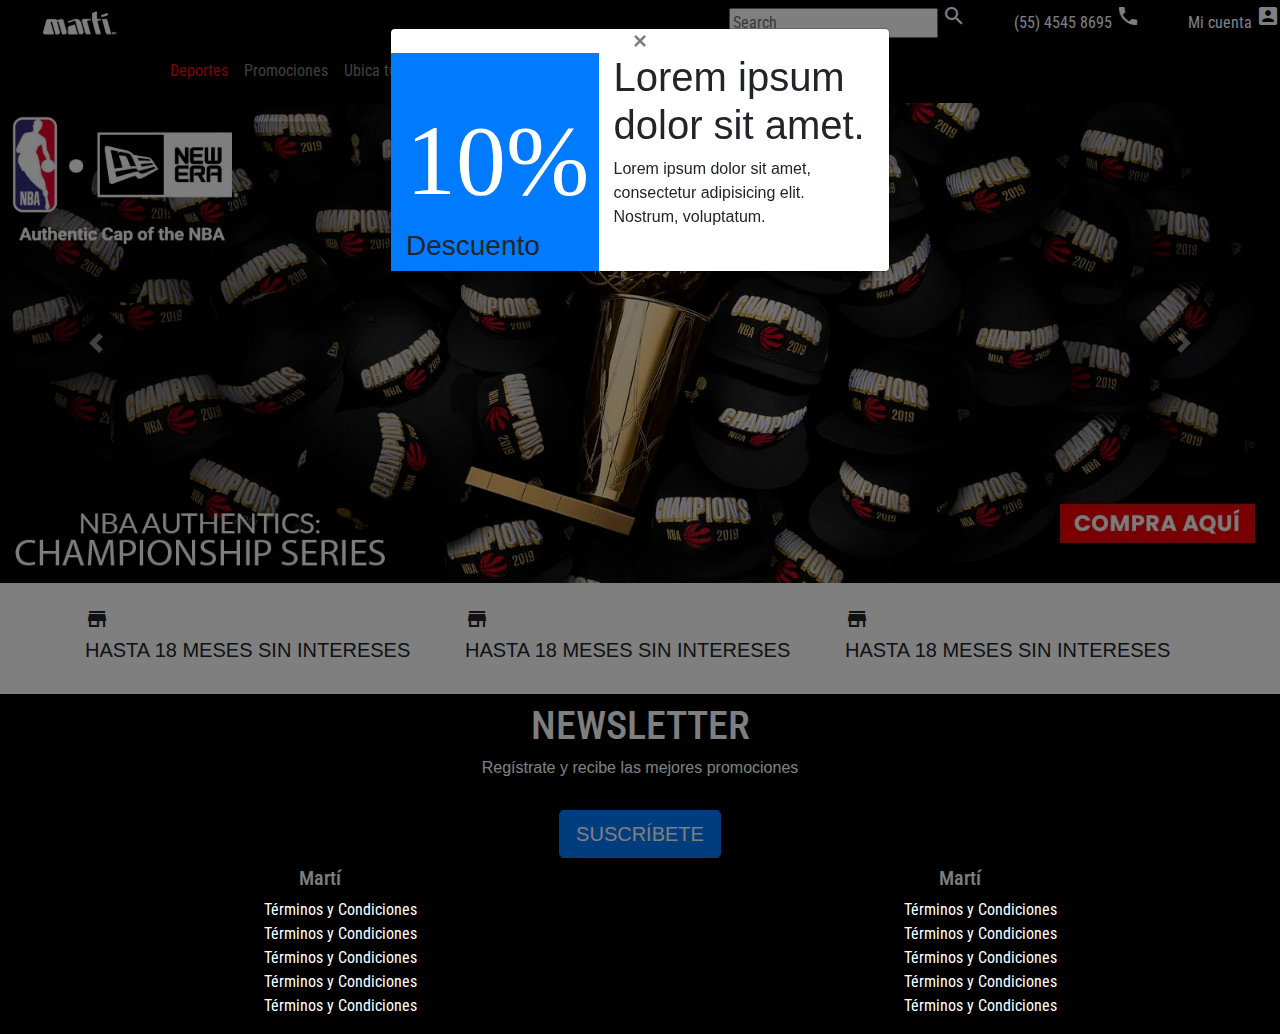
<file: index.html>
<!DOCTYPE html>
<html lang="en">
<head>
	<meta charset="UTF-8">
	<meta name="viewport" content="width=device-width, initial-scale=1, shrink-to-fit=no">
	<title>Bootstrap</title>
	<link rel="stylesheet" href="css/bootstrap.min.css">
	<link rel="stylesheet" href="css/styles.css">
	<!-- fonts -->
	<link href="https://fonts.googleapis.com/css?family=Roboto+Condensed&display=swap" rel="stylesheet">
	<!-- icons -->
	<link href="https://fonts.googleapis.com/icon?family=Material+Icons" rel="stylesheet">
</head>
<body>
	<header>
		<!-- Nav -->
		<ul class="nav justify-content-end text-white">
			<li class="nav-item ml-5 mt-1">
				<input class="d-none d-md-inline" type="text" placeholder="Search">
				<i class="material-icons">search</i>
			</li>
			<li class="nav-item ml-5 mt-1">
				<span  class="d-none d-md-inline">(55) 4545 8695</span>
				<i class="material-icons">call</i>
			</li>
			<li class="nav-item ml-5 mt-1">
				<span  class="d-none d-md-inline">Mi cuenta</span>
				<i class="material-icons">account_box</i>
			</li>
		</ul>
		<!-- Navbar -->
		<nav class="navbar navbar-expand-lg navbar-dark">
			<a class="navbar-brand" href="#">
				<img src="img/logo.png" alt="Logo">
			</a>
			<button class="navbar-toggler" type="button" data-toggle="collapse" data-target="#navbarNav" aria-controls="navbarNav" aria-expanded="false" aria-label="Toggle navigation">
				<span class="navbar-toggler-icon"></span>
			</button>
			<div class="collapse navbar-collapse" id="navbarNav">
				<ul class="navbar-nav">
					<li class="nav-item active">
						<a class="nav-link" href="deportes.html">Deportes <span class="sr-only">(current)</span></a>
					</li>
					<li class="nav-item">
						<a class="nav-link" href="promociones.html">Promociones</a>
					</li>
					<li class="nav-item">
						<a class="nav-link" href="ubica.html">Ubica tu tienda</a>
					</li>
				</ul>
			</div>
		</nav>
	</header>
	<main>
		<!-- modal -->
		<!-- Modal -->
		<div id="myModal" class="modal fade" id="staticBackdrop" data-backdrop="static" tabindex="-1" role="dialog" aria-labelledby="staticBackdropLabel" aria-hidden="true">
		  <div class="modal-dialog" role="document">
		    <div class="modal-content">
		    	<button type="button" class="close" data-dismiss="modal" aria-label="Close">
		          <span aria-hidden="true">&times;</span>
		        </button>
		     	<div class="container-fluid">
		     		<div class="row">
		     			<div id="azul" class="col-12 col-md-5 bg-primary pt-5">
		     				<h1>10%</h1>
		     				<h3>Descuento</h3>
		     			</div>
		     			<div class="col-12 col-md-7">
		     				<h1>Lorem ipsum dolor sit amet.</h1>
		     				<p>Lorem ipsum dolor sit amet, consectetur adipisicing elit. Nostrum, voluptatum.</p>
		     				
		     			</div>
		     		</div>
		     	</div>
		    </div>
		  </div>
		</div>
		<!-- carousel -->
		<div id="carouselExampleInterval" class="carousel slide" data-ride="carousel">
		  <div class="carousel-inner">
		    <div class="carousel-item active" data-interval="10000">
		      <img src="img/c1.jpg" class="d-block w-100" alt="...">
		    </div>
		    <div class="carousel-item" data-interval="2000">
		      <img src="img/c2.jpg" class="d-block w-100" alt="...">
		    </div>
		    <div class="carousel-item">
		      <img src="img/c3.jpg" class="d-block w-100" alt="...">
		    </div>
		  </div>
		  <a class="carousel-control-prev" href="#carouselExampleInterval" role="button" data-slide="prev">
		    <span class="carousel-control-prev-icon" aria-hidden="true"></span>
		    <span class="sr-only">Previous</span>
		  </a>
		  <a class="carousel-control-next" href="#carouselExampleInterval" role="button" data-slide="next">
		    <span class="carousel-control-next-icon" aria-hidden="true"></span>
		    <span class="sr-only">Next</span>
		  </a>
		</div>
		<!-- columnas blancas -->
		<div class="container">
			<div class="row">
				<div class="col-12 col-md-4 mt-4 mb-4">
					<i class="material-icons">store</i>
					<h5>HASTA 18 MESES SIN INTERESES</h5>
				</div>
				<!-- 2 -->
				<div class="col-12 col-md-4 mt-4 mb-4">
					<i class="material-icons">store</i>
					<h5>HASTA 18 MESES SIN INTERESES</h5>
				</div>
				<!-- 3 -->
				<div class="col-12 col-md-4 mt-4 mb-4">
					<i class="material-icons">store</i>
					<h5>HASTA 18 MESES SIN INTERESES</h5>
				</div>
			</div>
		</div>
	</main>
	<footer>
		<!-- jumbotron -->
		<div class="jumbotron jumbotron-fluid text-white p-2 m-0">
			<div class="container">
				<h1>NEWSLETTER</h1>
				<h6>Regístrate y recibe las mejores promociones</h6>
				<button type="button" class="btn btn-primary btn-lg mt-4">SUSCRÍBETE</button>
			</div>
		</div>
		<!-- collapsible para small-->
		<div class="accordion d-md-none" id="accordionExample">
			<!-- card 1 -->
			<div class="card text-white">
				<div class="card-header border-secondary border-top border-bottom mt-3" id="headingOne">
					<h2 class="mb-0">
						<button class="btn btn-link" type="button" data-toggle="collapse" data-target="#collapseOne" aria-expanded="true" aria-controls="collapseOne">
							Collapsible Group Item #1
						</button>
					</h2>
				</div>

				<div id="collapseOne" class="collapse show" aria-labelledby="headingOne" data-parent="#accordionExample">
					<div class="card-body">
						Anim pariatur cliche reprehenderit, enim eiusmod high life accusamus terry richardson ad squid. 3 wolf moon officia aute, non cupidatat skateboard dolor brunch. Food truck quinoa nesciunt laborum eiusmod. Brunch 3 wolf moon tempor, sunt aliqua put a bird on it squid single-origin coffee nulla assumenda shoreditch et. Nihil anim keffiyeh helvetica, craft beer labore wes anderson cred nesciunt sapiente ea proident. Ad vegan excepteur butcher vice lomo. Leggings occaecat craft beer farm-to-table, raw denim aesthetic synth nesciunt you probably haven't heard of them accusamus labore sustainable VHS.
					</div>
				</div>
			</div>
			<!-- card 2 -->
			<div class="card text-white">
				<div class="card-header border-secondary border-top border-bottom mt-3" id="headingTwo">
					<h2 class="mb-0">
						<button class="btn btn-link collapsed" type="button" data-toggle="collapse" data-target="#collapseTwo" aria-expanded="false" aria-controls="collapseTwo">
							Collapsible Group Item #2
						</button>
					</h2>
				</div>
				<div id="collapseTwo" class="collapse" aria-labelledby="headingTwo" data-parent="#accordionExample">
					<div class="card-body">
						Anim pariatur cliche reprehenderit, enim eiusmod high life accusamus terry richardson ad squid. 3 wolf moon officia aute, non cupidatat skateboard dolor brunch. Food truck quinoa nesciunt laborum eiusmod. Brunch 3 wolf moon tempor, sunt aliqua put a bird on it squid single-origin coffee nulla assumenda shoreditch et. Nihil anim keffiyeh helvetica, craft beer labore wes anderson cred nesciunt sapiente ea proident. Ad vegan excepteur butcher vice lomo. Leggings occaecat craft beer farm-to-table, raw denim aesthetic synth nesciunt you probably haven't heard of them accusamus labore sustainable VHS.
					</div>
				</div>
			</div>
		</div>
		<!-- para md -->
		<div class="container-fluid">
			<div class="row text-white negro">
				<div class="col-6 d-none d-md-block">
					<h5>Martí</h5>
					<ul type="none">
						<li>Términos y Condiciones</li>
						<li>Términos y Condiciones</li>
						<li>Términos y Condiciones</li>
						<li>Términos y Condiciones</li>
						<li>Términos y Condiciones</li>
					</ul>
				</div>
				<div class="col-6 d-none d-md-block">
					<h5>Martí</h5>
					<ul type="none">
						<li>Términos y Condiciones</li>
						<li>Términos y Condiciones</li>
						<li>Términos y Condiciones</li>
						<li>Términos y Condiciones</li>
						<li>Términos y Condiciones</li>
					</ul>
				</div>
			</div>
		</div>
	</footer>
</body>
<script src="js/jquery.js"></script>
<script src="js/bootstrap.min.js"></script>
<script src="js/app.js"></script>
</html>
</file>
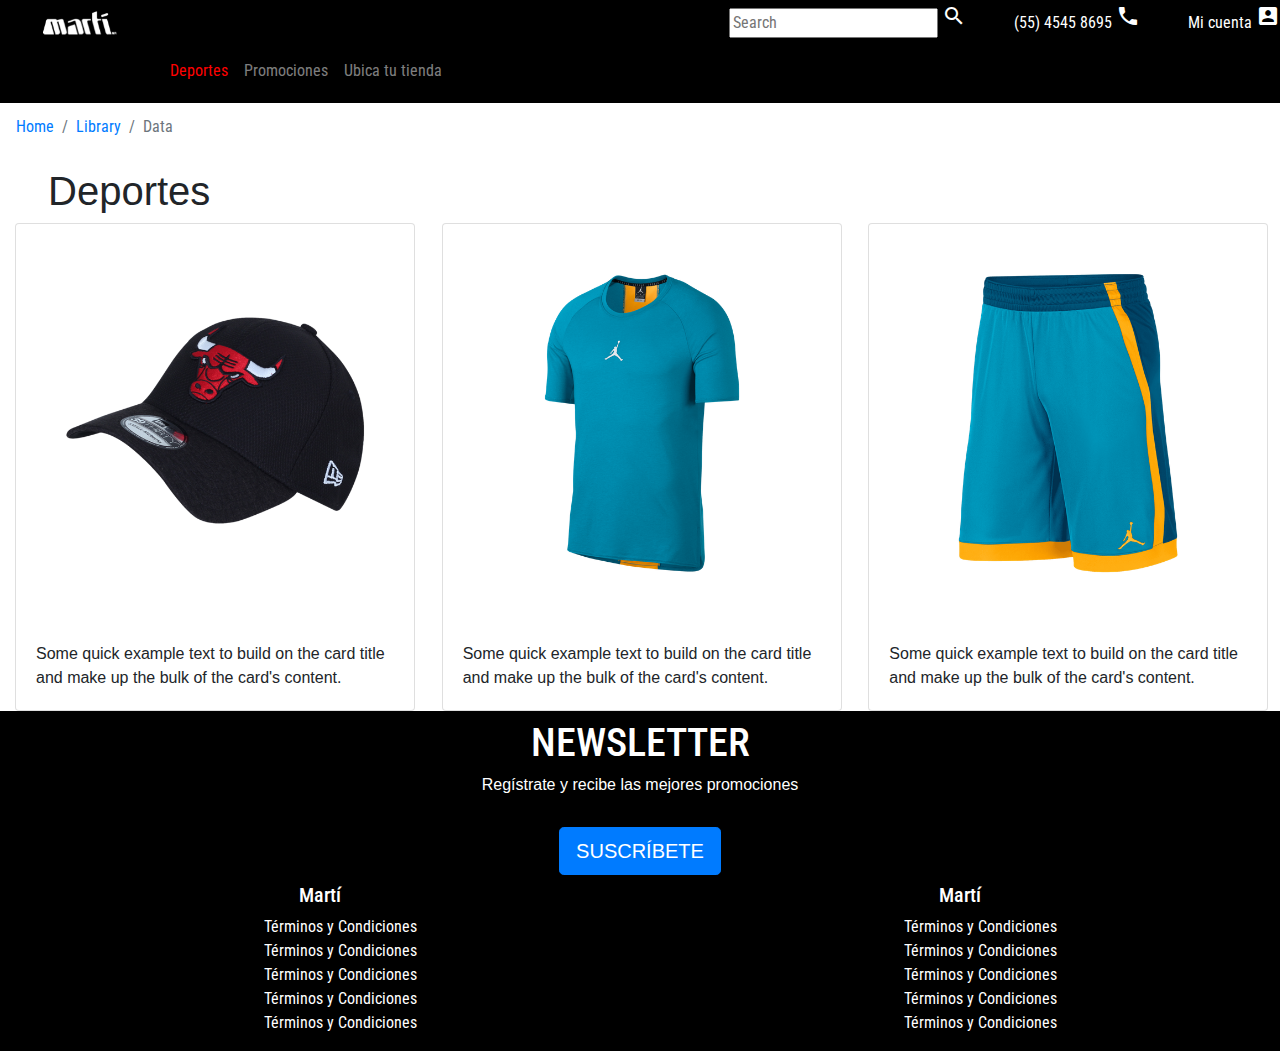
<file: deportes.html>
<!DOCTYPE html>
<html lang="en">
<head>
	<meta charset="UTF-8">
	<meta name="viewport" content="width=device-width, initial-scale=1, shrink-to-fit=no">
	<title>Bootstrap</title>
	<link rel="stylesheet" href="css/bootstrap.min.css">
	<link rel="stylesheet" href="css/styles.css">
	<!-- fonts -->
	<link href="https://fonts.googleapis.com/css?family=Roboto+Condensed&display=swap" rel="stylesheet">
	<!-- icons -->
	<link href="https://fonts.googleapis.com/icon?family=Material+Icons" rel="stylesheet">
</head>
<body>
	<header>
		<!-- Nav -->
		<ul class="nav justify-content-end text-white">
			<li class="nav-item ml-5 mt-1">
				<input class="d-none d-md-inline" type="text" placeholder="Search">
				<i class="material-icons">search</i>
			</li>
			<li class="nav-item ml-5 mt-1">
				<span  class="d-none d-md-inline">(55) 4545 8695</span>
				<i class="material-icons">call</i>
			</li>
			<li class="nav-item ml-5 mt-1">
				<span  class="d-none d-md-inline">Mi cuenta</span>
				<i class="material-icons">account_box</i>
			</li>
		</ul>
		<!-- Navbar -->
		<nav class="navbar navbar-expand-lg navbar-dark">
			<a class="navbar-brand" href="#">
				<img src="img/logo.png" alt="Logo">
			</a>
			<button class="navbar-toggler" type="button" data-toggle="collapse" data-target="#navbarNav" aria-controls="navbarNav" aria-expanded="false" aria-label="Toggle navigation">
				<span class="navbar-toggler-icon"></span>
			</button>
			<div class="collapse navbar-collapse" id="navbarNav">
				<ul class="navbar-nav">
					<li class="nav-item active">
						<a class="nav-link" href="deportes.html">Deportes <span class="sr-only">(current)</span></a>
					</li>
					<li class="nav-item">
						<a class="nav-link" href="promociones.html">Promociones</a>
					</li>
					<li class="nav-item">
						<a class="nav-link" href="ubica.html">Ubica tu tienda</a>
					</li>
				</ul>
			</div>
		</nav>
	</header>
	
	<main>
		<!-- Breadcrumb -->
		<nav aria-label="breadcrumb" class="bread">
		  <ol class="breadcrumb bg-transparent">
		    <li class="breadcrumb-item"><a href="#">Home</a></li>
		    <li class="breadcrumb-item"><a href="#">Library</a></li>
		    <li class="breadcrumb-item active" aria-current="page">Data</li>
		  </ol>
		</nav>

		<!-- -->
		<h1 class="ml-5">Deportes</h1>

		<!-- Cards -->
		<div class="container-fluid">
			<div class="row">

				<!-- Card1 -->
				<div class="col-12 col-md-4">
					<div class="card" style="width: 25rem;">
					  <img src="img/card1.png" class="card-img-top" alt="...">
					  <div class="card-body">
					    <p class="card-text">Some quick example text to build on the card title and make up the bulk of the card's content.</p>
					  </div>
					</div>
				</div>

				<!-- Card2 -->
				<div class="col-12 col-md-4">
					<div class="card" style="width: 25rem;">
					  <img src="img/card2.png" class="card-img-top" alt="...">
					  <div class="card-body">
					    <p class="card-text">Some quick example text to build on the card title and make up the bulk of the card's content.</p>
					  </div>
					</div>
				</div>

				<!-- Card3 -->
				<div class="col-12 col-md-4">
					<div class="card" style="width: 25rem;">
					  <img src="img/card3.png" class="card-img-top" alt="...">
					  <div class="card-body">
					    <p class="card-text">Some quick example text to build on the card title and make up the bulk of the card's content.</p>
					  </div>
					</div>
				</div>



			</div>
		</div>



	</main>

	<footer>
		<!-- jumbotron -->
		<div class="jumbotron jumbotron-fluid text-white p-2 m-0">
			<div class="container">
				<h1>NEWSLETTER</h1>
				<h6>Regístrate y recibe las mejores promociones</h6>
				<button type="button" class="btn btn-primary btn-lg mt-4">SUSCRÍBETE</button>
			</div>
		</div>
		<!-- collapsible para small-->
		<div class="accordion d-md-none" id="accordionExample">
			<!-- card 1 -->
			<div class="card text-white">
				<div class="card-header border-secondary border-top border-bottom mt-3" id="headingOne">
					<h2 class="mb-0">
						<button class="btn btn-link" type="button" data-toggle="collapse" data-target="#collapseOne" aria-expanded="true" aria-controls="collapseOne">
							Collapsible Group Item #1
						</button>
					</h2>
				</div>

				<div id="collapseOne" class="collapse show" aria-labelledby="headingOne" data-parent="#accordionExample">
					<div class="card-body">
						Anim pariatur cliche reprehenderit, enim eiusmod high life accusamus terry richardson ad squid. 3 wolf moon officia aute, non cupidatat skateboard dolor brunch. Food truck quinoa nesciunt laborum eiusmod. Brunch 3 wolf moon tempor, sunt aliqua put a bird on it squid single-origin coffee nulla assumenda shoreditch et. Nihil anim keffiyeh helvetica, craft beer labore wes anderson cred nesciunt sapiente ea proident. Ad vegan excepteur butcher vice lomo. Leggings occaecat craft beer farm-to-table, raw denim aesthetic synth nesciunt you probably haven't heard of them accusamus labore sustainable VHS.
					</div>
				</div>
			</div>
			<!-- card 2 -->
			<div class="card text-white">
				<div class="card-header border-secondary border-top border-bottom mt-3" id="headingTwo">
					<h2 class="mb-0">
						<button class="btn btn-link collapsed" type="button" data-toggle="collapse" data-target="#collapseTwo" aria-expanded="false" aria-controls="collapseTwo">
							Collapsible Group Item #2
						</button>
					</h2>
				</div>
				<div id="collapseTwo" class="collapse" aria-labelledby="headingTwo" data-parent="#accordionExample">
					<div class="card-body">
						Anim pariatur cliche reprehenderit, enim eiusmod high life accusamus terry richardson ad squid. 3 wolf moon officia aute, non cupidatat skateboard dolor brunch. Food truck quinoa nesciunt laborum eiusmod. Brunch 3 wolf moon tempor, sunt aliqua put a bird on it squid single-origin coffee nulla assumenda shoreditch et. Nihil anim keffiyeh helvetica, craft beer labore wes anderson cred nesciunt sapiente ea proident. Ad vegan excepteur butcher vice lomo. Leggings occaecat craft beer farm-to-table, raw denim aesthetic synth nesciunt you probably haven't heard of them accusamus labore sustainable VHS.
					</div>
				</div>
			</div>
		</div>
		<!-- para md -->
		<div class="container-fluid">
			<div class="row text-white negro">
				<div class="col-6 d-none d-md-block">
					<h5>Martí</h5>
					<ul type="none">
						<li>Términos y Condiciones</li>
						<li>Términos y Condiciones</li>
						<li>Términos y Condiciones</li>
						<li>Términos y Condiciones</li>
						<li>Términos y Condiciones</li>
					</ul>
				</div>
				<div class="col-6 d-none d-md-block">
					<h5>Martí</h5>
					<ul type="none">
						<li>Términos y Condiciones</li>
						<li>Términos y Condiciones</li>
						<li>Términos y Condiciones</li>
						<li>Términos y Condiciones</li>
						<li>Términos y Condiciones</li>
					</ul>
				</div>
			</div>
		</div>
	</footer>
</body>
<script src="js/jquery.js"></script>
<script src="js/bootstrap.min.js"></script>
<script src="js/app.js"></script>
</html>
</file>
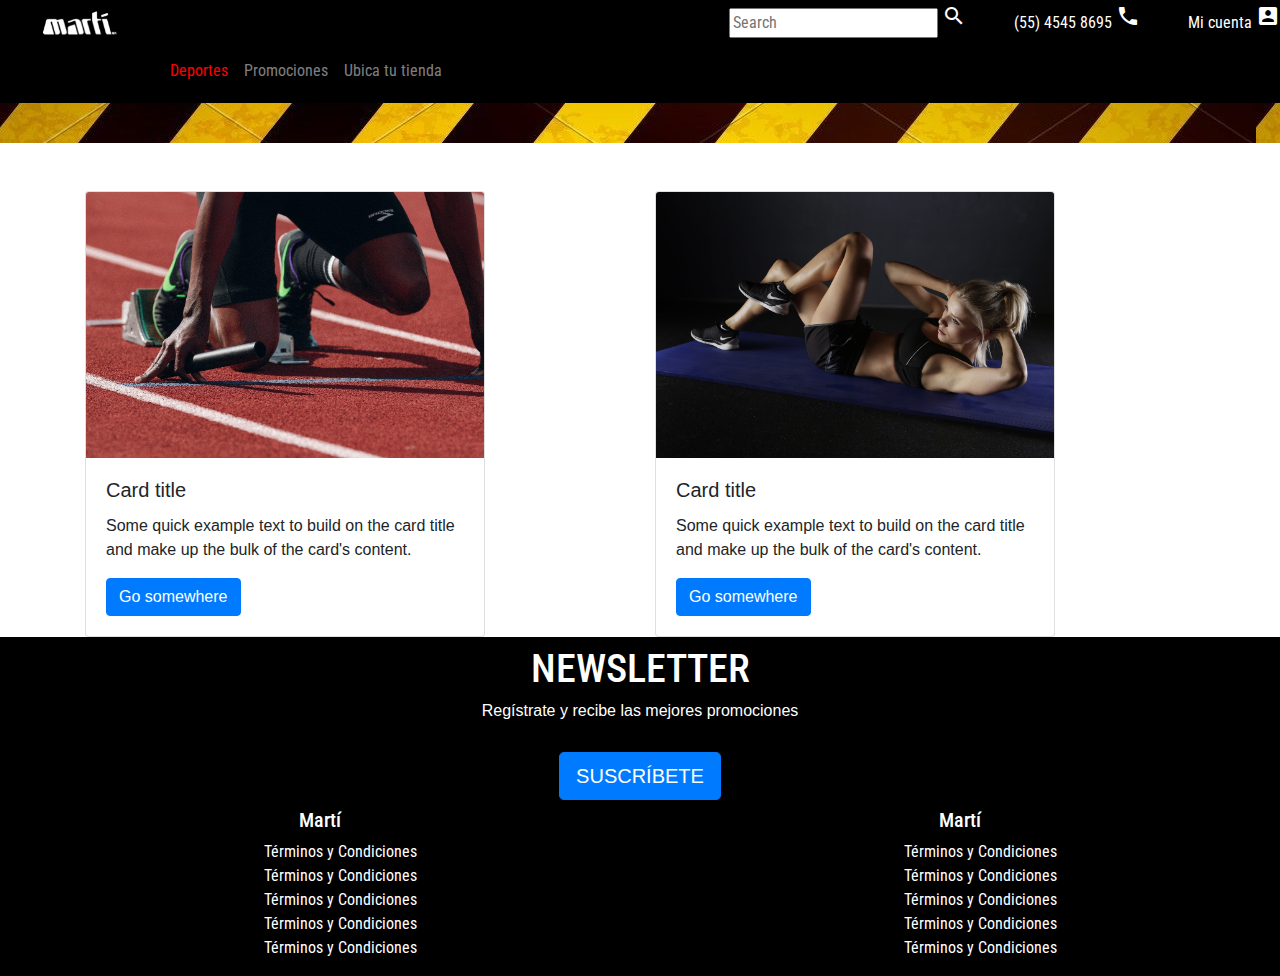
<file: promociones.html>
<!DOCTYPE html>
<html lang="en">
<head>
	<meta charset="UTF-8">
	<meta name="viewport" content="width=device-width, initial-scale=1, shrink-to-fit=no">
	<title>Bootstrap</title>
	<link rel="stylesheet" href="css/bootstrap.min.css">
	<link rel="stylesheet" href="css/styles.css">
	<!-- fonts -->
	<link href="https://fonts.googleapis.com/css?family=Roboto+Condensed&display=swap" rel="stylesheet">
	<!-- icons -->
	<link href="https://fonts.googleapis.com/icon?family=Material+Icons" rel="stylesheet">
</head>
<body>
	<header>
		<!-- Nav -->
		<ul class="nav justify-content-end text-white">
			<li class="nav-item ml-5 mt-1">
				<input class="d-none d-md-inline" type="text" placeholder="Search">
				<i class="material-icons">search</i>
			</li>
			<li class="nav-item ml-5 mt-1">
				<span  class="d-none d-md-inline">(55) 4545 8695</span>
				<i class="material-icons">call</i>
			</li>
			<li class="nav-item ml-5 mt-1">
				<span  class="d-none d-md-inline">Mi cuenta</span>
				<i class="material-icons">account_box</i>
			</li>
		</ul>
		<!-- Navbar -->
		<nav class="navbar navbar-expand-lg navbar-dark">
			<a class="navbar-brand" href="#">
				<img src="img/logo.png" alt="Logo">
			</a>
			<button class="navbar-toggler" type="button" data-toggle="collapse" data-target="#navbarNav" aria-controls="navbarNav" aria-expanded="false" aria-label="Toggle navigation">
				<span class="navbar-toggler-icon"></span>
			</button>
			<div class="collapse navbar-collapse" id="navbarNav">
				<ul class="navbar-nav">
					<li class="nav-item active">
						<a class="nav-link" href="deportes.html">Deportes <span class="sr-only">(current)</span></a>
					</li>
					<li class="nav-item">
						<a class="nav-link" href="promociones.html">Promociones</a>
					</li>
					<li class="nav-item">
						<a class="nav-link" href="ubica.html">Ubica tu tienda</a>
					</li>
				</ul>
			</div>
		</nav>
	</header>
	
	<main>
		<!-- gif -->
		<div class="amarillo">	</div>
		<!-- Cards -->
		<div class="container ">
			<div class="row mt-5 justify-content-center">
				<div class="col-12 col-md-6">

					<div class="card" style="width: 25rem;">
					  <img src="img/athlete-1840437_1280.jpg" class="card-img-top" alt="...">
					  <div class="card-body">
					    <h5 class="card-title">Card title</h5>
					    <p class="card-text">Some quick example text to build on the card title and make up the bulk of the card's content.</p>
					    <a href="#" class="btn btn-primary">Go somewhere</a>
					  </div>
					</div>
				</div>

				<div class="col-12 col-md-6">
					<div class="card" style="width: 25rem;">
					  <img src="img/sport-2250970_1280.jpg" class="card-img-top" alt="...">
					  <div class="card-body">
					    <h5 class="card-title">Card title</h5>
					    <p class="card-text">Some quick example text to build on the card title and make up the bulk of the card's content.</p>
					    <a href="#" class="btn btn-primary">Go somewhere</a>
					  </div>
					</div>
				</div>
			</div>
				


		</div>

	</main>

	<footer>
		<!-- jumbotron -->
		<div class="jumbotron jumbotron-fluid text-white p-2 m-0">
			<div class="container">
				<h1>NEWSLETTER</h1>
				<h6>Regístrate y recibe las mejores promociones</h6>
				<button type="button" class="btn btn-primary btn-lg mt-4">SUSCRÍBETE</button>
			</div>
		</div>
		<!-- collapsible para small-->
		<div class="accordion d-md-none" id="accordionExample">
			<!-- card 1 -->
			<div class="card text-white">
				<div class="card-header border-secondary border-top border-bottom mt-3" id="headingOne">
					<h2 class="mb-0">
						<button class="btn btn-link" type="button" data-toggle="collapse" data-target="#collapseOne" aria-expanded="true" aria-controls="collapseOne">
							Collapsible Group Item #1
						</button>
					</h2>
				</div>

				<div id="collapseOne" class="collapse show" aria-labelledby="headingOne" data-parent="#accordionExample">
					<div class="card-body">
						Anim pariatur cliche reprehenderit, enim eiusmod high life accusamus terry richardson ad squid. 3 wolf moon officia aute, non cupidatat skateboard dolor brunch. Food truck quinoa nesciunt laborum eiusmod. Brunch 3 wolf moon tempor, sunt aliqua put a bird on it squid single-origin coffee nulla assumenda shoreditch et. Nihil anim keffiyeh helvetica, craft beer labore wes anderson cred nesciunt sapiente ea proident. Ad vegan excepteur butcher vice lomo. Leggings occaecat craft beer farm-to-table, raw denim aesthetic synth nesciunt you probably haven't heard of them accusamus labore sustainable VHS.
					</div>
				</div>
			</div>
			<!-- card 2 -->
			<div class="card text-white">
				<div class="card-header border-secondary border-top border-bottom mt-3" id="headingTwo">
					<h2 class="mb-0">
						<button class="btn btn-link collapsed" type="button" data-toggle="collapse" data-target="#collapseTwo" aria-expanded="false" aria-controls="collapseTwo">
							Collapsible Group Item #2
						</button>
					</h2>
				</div>
				<div id="collapseTwo" class="collapse" aria-labelledby="headingTwo" data-parent="#accordionExample">
					<div class="card-body">
						Anim pariatur cliche reprehenderit, enim eiusmod high life accusamus terry richardson ad squid. 3 wolf moon officia aute, non cupidatat skateboard dolor brunch. Food truck quinoa nesciunt laborum eiusmod. Brunch 3 wolf moon tempor, sunt aliqua put a bird on it squid single-origin coffee nulla assumenda shoreditch et. Nihil anim keffiyeh helvetica, craft beer labore wes anderson cred nesciunt sapiente ea proident. Ad vegan excepteur butcher vice lomo. Leggings occaecat craft beer farm-to-table, raw denim aesthetic synth nesciunt you probably haven't heard of them accusamus labore sustainable VHS.
					</div>
				</div>
			</div>
		</div>
		<!-- para md -->
		<div class="container-fluid">
			<div class="row text-white negro">
				<div class="col-6 d-none d-md-block">
					<h5>Martí</h5>
					<ul type="none">
						<li>Términos y Condiciones</li>
						<li>Términos y Condiciones</li>
						<li>Términos y Condiciones</li>
						<li>Términos y Condiciones</li>
						<li>Términos y Condiciones</li>
					</ul>
				</div>
				<div class="col-6 d-none d-md-block">
					<h5>Martí</h5>
					<ul type="none">
						<li>Términos y Condiciones</li>
						<li>Términos y Condiciones</li>
						<li>Términos y Condiciones</li>
						<li>Términos y Condiciones</li>
						<li>Términos y Condiciones</li>
					</ul>
				</div>
			</div>
		</div>
	</footer>
</body>
<script src="js/jquery.js"></script>
<script src="js/bootstrap.min.js"></script>
<script src="js/app.js"></script>
</html>
</file>
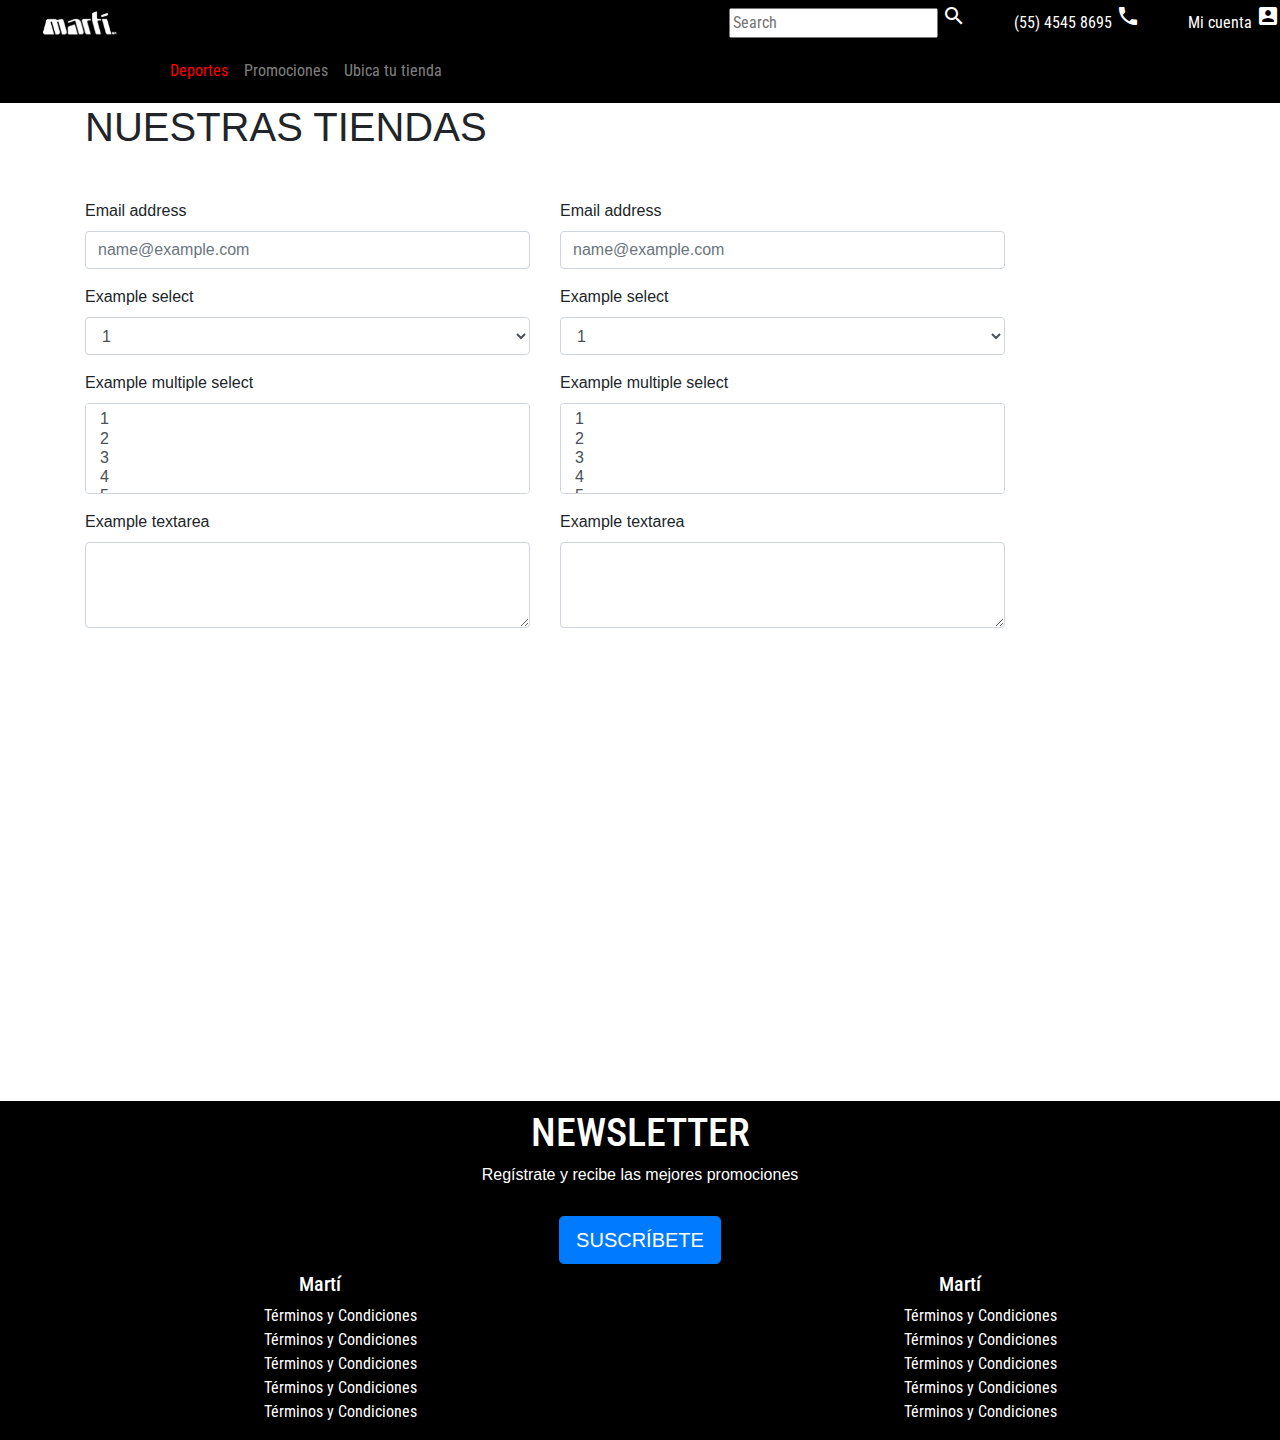
<file: ubica.html>
<!DOCTYPE html>
<html lang="en">
<head>
	<meta charset="UTF-8">
	<meta name="viewport" content="width=device-width, initial-scale=1, shrink-to-fit=no">
	<title>Bootstrap</title>
	<link rel="stylesheet" href="css/bootstrap.min.css">
	<link rel="stylesheet" href="css/styles.css">
	<!-- fonts -->
	<link href="https://fonts.googleapis.com/css?family=Roboto+Condensed&display=swap" rel="stylesheet">
	<!-- icons -->
	<link href="https://fonts.googleapis.com/icon?family=Material+Icons" rel="stylesheet">
</head>
<body>
	<header>
		<!-- Nav -->
		<ul class="nav justify-content-end text-white">
			<li class="nav-item ml-5 mt-1">
				<input class="d-none d-md-inline" type="text" placeholder="Search">
				<i class="material-icons">search</i>
			</li>
			<li class="nav-item ml-5 mt-1">
				<span  class="d-none d-md-inline">(55) 4545 8695</span>
				<i class="material-icons">call</i>
			</li>
			<li class="nav-item ml-5 mt-1">
				<span  class="d-none d-md-inline">Mi cuenta</span>
				<i class="material-icons">account_box</i>
			</li>
		</ul>
		<!-- Navbar -->
		<nav class="navbar navbar-expand-lg navbar-dark">
			<a class="navbar-brand" href="#">
				<img src="img/logo.png" alt="Logo">
			</a>
			<button class="navbar-toggler" type="button" data-toggle="collapse" data-target="#navbarNav" aria-controls="navbarNav" aria-expanded="false" aria-label="Toggle navigation">
				<span class="navbar-toggler-icon"></span>
			</button>
			<div class="collapse navbar-collapse" id="navbarNav">
				<ul class="navbar-nav">
					<li class="nav-item active">
						<a class="nav-link" href="deportes.html">Deportes <span class="sr-only">(current)</span></a>
					</li>
					<li class="nav-item">
						<a class="nav-link" href="promociones.html">Promociones</a>
					</li>
					<li class="nav-item">
						<a class="nav-link" href="ubica.html">Ubica tu tienda</a>
					</li>
				</ul>
			</div>
		</nav>
	</header>
	
	<main>
		<div class="container">
			<h1>NUESTRAS TIENDAS</h1>
			<div class="row mt-5">
				<div class="col-12 col-md-5">
					<!-- Forms -->
					<form>
					  <div class="form-group">
					    <label for="exampleFormControlInput1">Email address</label>
					    <input type="email" class="form-control" id="exampleFormControlInput1" placeholder="name@example.com">
					  </div>
					  <div class="form-group">
					    <label for="exampleFormControlSelect1">Example select</label>
					    <select class="form-control" id="exampleFormControlSelect1">
					      <option>1</option>
					      <option>2</option>
					      <option>3</option>
					      <option>4</option>
					      <option>5</option>
					    </select>
					  </div>
					  <div class="form-group">
					    <label for="exampleFormControlSelect2">Example multiple select</label>
					    <select multiple class="form-control" id="exampleFormControlSelect2">
					      <option>1</option>
					      <option>2</option>
					      <option>3</option>
					      <option>4</option>
					      <option>5</option>
					    </select>
					  </div>
					  <div class="form-group">
					    <label for="exampleFormControlTextarea1">Example textarea</label>
					    <textarea class="form-control" id="exampleFormControlTextarea1" rows="3"></textarea>
					  </div>
					</form>
				</div>

				<div class="col-12 col-md-5">
					<!-- Forms -->
					<form>
					  <div class="form-group">
					    <label for="exampleFormControlInput1">Email address</label>
					    <input type="email" class="form-control" id="exampleFormControlInput1" placeholder="name@example.com">
					  </div>
					  <div class="form-group">
					    <label for="exampleFormControlSelect1">Example select</label>
					    <select class="form-control" id="exampleFormControlSelect1">
					      <option>1</option>
					      <option>2</option>
					      <option>3</option>
					      <option>4</option>
					      <option>5</option>
					    </select>
					  </div>
					  <div class="form-group">
					    <label for="exampleFormControlSelect2">Example multiple select</label>
					    <select multiple class="form-control" id="exampleFormControlSelect2">
					      <option>1</option>
					      <option>2</option>
					      <option>3</option>
					      <option>4</option>
					      <option>5</option>
					    </select>
					  </div>
					  <div class="form-group">
					    <label for="exampleFormControlTextarea1">Example textarea</label>
					    <textarea class="form-control" id="exampleFormControlTextarea1" rows="3"></textarea>
					  </div>
					</form>
				</div>

				<div>
					<iframe src="https://www.google.com/maps/embed?pb=!1m18!1m12!1m3!1d60240.272369274986!2d-99.20510605348686!3d19.325067599056865!2m3!1f0!2f0!3f0!3m2!1i1024!2i768!4f13.1!3m3!1m2!1s0x85d1ffe518c135a9%3A0xcb86e0fbacf246e3!2sMarti!5e0!3m2!1ses-419!2smx!4v1579295903305!5m2!1ses-419!2smx" width="600" height="450" frameborder="0" style="border:0;" allowfullscreen=""></iframe>
				</div>
			</div>
		</div>
	</main>

	<footer>
		<!-- jumbotron -->
		<div class="jumbotron jumbotron-fluid text-white p-2 m-0">
			<div class="container">
				<h1>NEWSLETTER</h1>
				<h6>Regístrate y recibe las mejores promociones</h6>
				<button type="button" class="btn btn-primary btn-lg mt-4">SUSCRÍBETE</button>
			</div>
		</div>
		<!-- collapsible para small-->
		<div class="accordion d-md-none" id="accordionExample">
			<!-- card 1 -->
			<div class="card text-white">
				<div class="card-header border-secondary border-top border-bottom mt-3" id="headingOne">
					<h2 class="mb-0">
						<button class="btn btn-link" type="button" data-toggle="collapse" data-target="#collapseOne" aria-expanded="true" aria-controls="collapseOne">
							Collapsible Group Item #1
						</button>
					</h2>
				</div>

				<div id="collapseOne" class="collapse show" aria-labelledby="headingOne" data-parent="#accordionExample">
					<div class="card-body">
						Anim pariatur cliche reprehenderit, enim eiusmod high life accusamus terry richardson ad squid. 3 wolf moon officia aute, non cupidatat skateboard dolor brunch. Food truck quinoa nesciunt laborum eiusmod. Brunch 3 wolf moon tempor, sunt aliqua put a bird on it squid single-origin coffee nulla assumenda shoreditch et. Nihil anim keffiyeh helvetica, craft beer labore wes anderson cred nesciunt sapiente ea proident. Ad vegan excepteur butcher vice lomo. Leggings occaecat craft beer farm-to-table, raw denim aesthetic synth nesciunt you probably haven't heard of them accusamus labore sustainable VHS.
					</div>
				</div>
			</div>
			<!-- card 2 -->
			<div class="card text-white">
				<div class="card-header border-secondary border-top border-bottom mt-3" id="headingTwo">
					<h2 class="mb-0">
						<button class="btn btn-link collapsed" type="button" data-toggle="collapse" data-target="#collapseTwo" aria-expanded="false" aria-controls="collapseTwo">
							Collapsible Group Item #2
						</button>
					</h2>
				</div>
				<div id="collapseTwo" class="collapse" aria-labelledby="headingTwo" data-parent="#accordionExample">
					<div class="card-body">
						Anim pariatur cliche reprehenderit, enim eiusmod high life accusamus terry richardson ad squid. 3 wolf moon officia aute, non cupidatat skateboard dolor brunch. Food truck quinoa nesciunt laborum eiusmod. Brunch 3 wolf moon tempor, sunt aliqua put a bird on it squid single-origin coffee nulla assumenda shoreditch et. Nihil anim keffiyeh helvetica, craft beer labore wes anderson cred nesciunt sapiente ea proident. Ad vegan excepteur butcher vice lomo. Leggings occaecat craft beer farm-to-table, raw denim aesthetic synth nesciunt you probably haven't heard of them accusamus labore sustainable VHS.
					</div>
				</div>
			</div>
		</div>
		<!-- para md -->
		<div class="container-fluid">
			<div class="row text-white negro">
				<div class="col-6 d-none d-md-block">
					<h5>Martí</h5>
					<ul type="none">
						<li>Términos y Condiciones</li>
						<li>Términos y Condiciones</li>
						<li>Términos y Condiciones</li>
						<li>Términos y Condiciones</li>
						<li>Términos y Condiciones</li>
					</ul>
				</div>
				<div class="col-6 d-none d-md-block">
					<h5>Martí</h5>
					<ul type="none">
						<li>Términos y Condiciones</li>
						<li>Términos y Condiciones</li>
						<li>Términos y Condiciones</li>
						<li>Términos y Condiciones</li>
						<li>Términos y Condiciones</li>
					</ul>
				</div>
			</div>
		</div>
	</footer>
</body>
<script src="js/jquery.js"></script>
<script src="js/bootstrap.min.js"></script>
<script src="js/app.js"></script>
</html>
</file>
<file: css/styles.css>
body {
    display: flex;
    min-height: 100vh;
    flex-direction: column;
  }

  main {
    flex: 1 0 auto;
  }

/*Header*/
.nav, nav, .jumbotron, .accordion .card, .negro{
	background-color: black;
	font-family: 'Roboto Condensed', sans-serif;
	text-align: center;
}

.navbar-brand img{
	width: 130px;
	height: auto;
	position: relative;
	bottom: 5vh;
}

.navbar .collapse .navbar-nav .active a{
	color: red;
}

/**/

h6, button{
	font-family: Calibri, sans-serif;
}

#azul{
	/*height: 70vh;*/
	display: inline-block;
}

#azul h1{
	font-size: 100px;
	font-family: fantasy;
	color: white;
	animation-name: huno;
	animation-duration: 1s;
	animation-iteration-count: infinite;
	animation-direction: alternate;
	animation-timing-function: ease-in; 

}

@keyframes huno{
	0%{
		transform: rotate(20deg);

	}
	50%{
		transform: rotate(0deg);

	}
	100%{
		transform: rotate(-20deg);
	}
}

.amarillo{
	background-image: url(../img/warning2.jpg);
	height: 40px;
	animation-name: slide;
	animation-duration: 10s;
	animation-timing-function: linear;
	animation-iteration-count: infinite;
}

@keyframes slide{
	100%{
		background-position-x: -500px;
	}

}

/*deprtes.html*/
.bread{
	background-color: white;
}

iframe{
	width: 90%;
}
</file>
